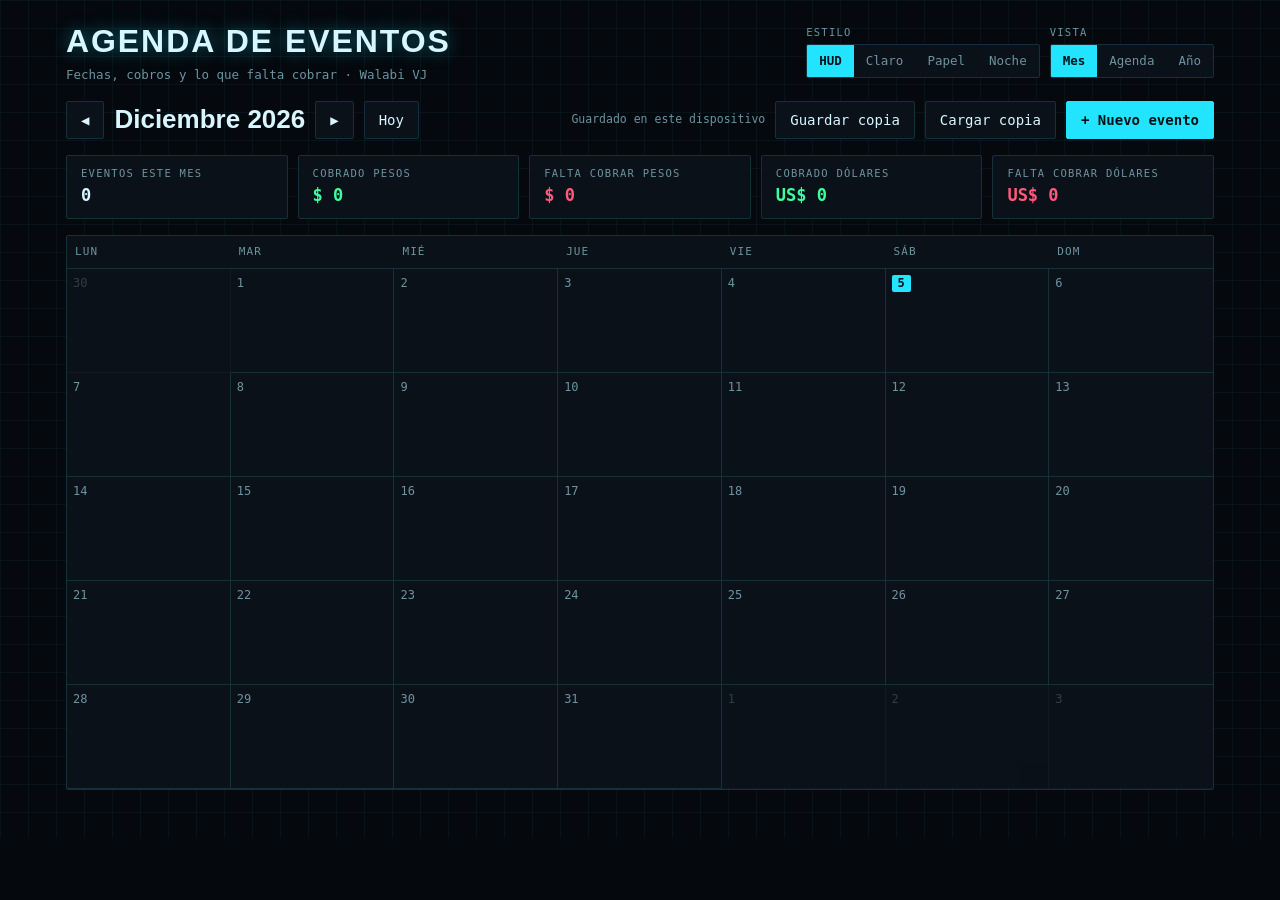
<file: agenda/index.html>
<!doctype html>
<html lang="es"><head><meta charset="utf-8">
<meta name="viewport" content="width=device-width,initial-scale=1,maximum-scale=1,viewport-fit=cover">
<meta name="theme-color" content="#05080d">
<meta name="apple-mobile-web-app-capable" content="yes">
<meta name="mobile-web-app-capable" content="yes">
<meta name="apple-mobile-web-app-status-bar-style" content="black-translucent">
<meta name="apple-mobile-web-app-title" content="Agenda">
<link rel="manifest" href="manifest.webmanifest">
<link rel="apple-touch-icon" href="icon-180.png">
<link rel="icon" href="icon-192.png">
<title>Agenda Walabi</title>
<style>
/* Layout: barra de controles arriba, resumen de cobros, y la vista elegida (mes / agenda / año). Cada "estilo" redefine los tokens. */
:root{
  --bg:#05080d; --panel:#0b1119; --line:#16303b; --fg:#d7f6ff; --muted:#6d93a1; --accent:#22e4ff; --accent-ink:#001318;
  --ok:#3dff9e; --due:#ff5a7a; --today:#22e4ff;
  --display:"Chakra Petch", "Segoe UI", sans-serif; --body:"IBM Plex Mono", ui-monospace, monospace; --num:"IBM Plex Mono", ui-monospace, monospace;
  --radius:2px; --chip-radius:2px;
  color-scheme:dark;
}
:root[data-skin="claro"]{
  --bg:#f5f6f8; --panel:#ffffff; --line:#dfe3ea; --fg:#1b2230; --muted:#6b7487; --accent:#2f5bea; --accent-ink:#ffffff;
  --ok:#14945a; --due:#d23b4f; --today:#2f5bea;
  --display:"Bricolage Grotesque", "Segoe UI", sans-serif; --body:"Bricolage Grotesque", "Segoe UI", sans-serif; --num:"IBM Plex Mono", ui-monospace, monospace;
  --radius:12px; --chip-radius:6px; color-scheme:light;
}
:root[data-skin="papel"]{
  --bg:#efe9dc; --panel:#fbf8f1; --line:#d8cdb8; --fg:#2c2418; --muted:#857760; --accent:#b4541f; --accent-ink:#fff8ef;
  --ok:#3f7d3a; --due:#b3261e; --today:#b4541f;
  --display:"Fraunces", Georgia, serif; --body:"Bricolage Grotesque", "Segoe UI", sans-serif; --num:"IBM Plex Mono", ui-monospace, monospace;
  --radius:4px; --chip-radius:3px; color-scheme:light;
}
:root[data-skin="noche"]{
  --bg:#14111f; --panel:#1d1930; --line:#2f2948; --fg:#efeaff; --muted:#948bb5; --accent:#ff7ad9; --accent-ink:#22061a;
  --ok:#6ff0c4; --due:#ffb15c; --today:#ff7ad9;
  --display:"Bricolage Grotesque", "Segoe UI", sans-serif; --body:"Bricolage Grotesque", "Segoe UI", sans-serif; --num:"IBM Plex Mono", ui-monospace, monospace;
  --radius:16px; --chip-radius:999px; color-scheme:dark;
}
*{box-sizing:border-box}
body{margin:0;padding-top:env(safe-area-inset-top,0px);padding-bottom:env(safe-area-inset-bottom,0px)}
[hidden]{display:none!important}
html,body{background:var(--bg);color:var(--fg)}
body{font-family:var(--body);font-size:14px;line-height:1.45}
.wrap{max-width:1180px;margin:0 auto;padding-inline:16px;padding-block:18px 48px;display:flex;flex-direction:column;gap:16px}
:root:not([data-skin]) body, :root[data-skin="hud"] body{
  background-image:linear-gradient(rgba(34,228,255,.05) 1px,transparent 1px),linear-gradient(90deg,rgba(34,228,255,.05) 1px,transparent 1px);
  background-size:28px 28px;
}
button,input,select{font:inherit;color:inherit}
button{cursor:pointer}
:focus-visible{outline:2px solid var(--accent);outline-offset:2px}

header.top{display:flex;flex-wrap:wrap;align-items:center;gap:12px 20px;justify-content:space-between}
.brand h1{font-family:var(--display);font-size:clamp(22px,4vw,32px);margin:0;letter-spacing:.01em;text-wrap:balance}
:root:not([data-skin]) .brand h1, :root[data-skin="hud"] .brand h1{text-transform:uppercase;letter-spacing:.06em;text-shadow:0 0 18px rgba(34,228,255,.45)}
.brand p{margin:2px 0 0;color:var(--muted);font-size:12.5px}

.controls{display:flex;flex-wrap:wrap;gap:10px;align-items:center}
.seg{display:inline-flex;border:1px solid var(--line);border-radius:var(--radius);overflow:hidden;background:var(--panel)}
.seg button{border:0;background:transparent;padding:7px 12px;font-size:12.5px;color:var(--muted)}
.seg button[aria-pressed="true"]{background:var(--accent);color:var(--accent-ink);font-weight:600}
.lbl{font-size:10.5px;text-transform:uppercase;letter-spacing:.12em;color:var(--muted)}
.ctl{display:flex;flex-direction:column;gap:4px}

.btn{border:1px solid var(--line);background:var(--panel);border-radius:var(--radius);padding:8px 14px}
.btn.primary{background:var(--accent);color:var(--accent-ink);border-color:var(--accent);font-weight:600}
.btn.danger{color:var(--due);border-color:var(--due);background:transparent}

.navbar{display:flex;align-items:center;gap:10px;flex-wrap:wrap}
.navbar h2{font-family:var(--display);margin:0;font-size:clamp(20px,3.4vw,26px);min-width:9ch;text-transform:capitalize}
.navbar .spacer{flex:1}

.summary{display:grid;grid-template-columns:repeat(auto-fit,minmax(160px,1fr));gap:10px}
.stat{background:var(--panel);border:1px solid var(--line);border-radius:var(--radius);padding:10px 14px;display:flex;flex-direction:column;gap:2px;min-width:0}
.stat .v{font-family:var(--num);font-variant-numeric:tabular-nums;font-size:17px;font-weight:600}
.stat.ok .v{color:var(--ok)} .stat.due .v{color:var(--due)}

/* Mes */
.month{background:var(--panel);border:1px solid var(--line);border-radius:var(--radius);overflow:hidden}
.dow,.grid{display:grid;grid-template-columns:repeat(7,minmax(0,1fr))}
.dow div{padding:8px 8px;font-size:11px;text-transform:uppercase;letter-spacing:.1em;color:var(--muted);border-bottom:1px solid var(--line)}
.day{min-height:104px;border-right:1px solid var(--line);border-bottom:1px solid var(--line);padding:6px;display:flex;flex-direction:column;gap:4px;background:transparent;text-align:left;border-top:0;border-left:0;min-width:0}
.day:nth-child(7n){border-right:0}
.day.out{opacity:.35}
.day:hover{background:color-mix(in srgb,var(--accent) 7%,transparent)}
.day .n{font-family:var(--num);font-size:12px;color:var(--muted);font-variant-numeric:tabular-nums}
.day.today .n{color:var(--accent-ink);background:var(--today);border-radius:var(--chip-radius);padding:0 6px;align-self:flex-start;font-weight:600}
.chip{display:flex;flex-direction:column;gap:1px;border:0;border-radius:var(--chip-radius);padding:4px 7px;font-size:11.5px;line-height:1.25;text-align:left;color:#0b0b0b;background:var(--c);min-width:0;width:100%}
.chip .t{font-weight:600;white-space:nowrap;overflow:hidden;text-overflow:ellipsis}
.chip .m{font-family:var(--num);font-variant-numeric:tabular-nums;display:flex;gap:6px;align-items:center;white-space:nowrap;overflow:hidden}
.chip.light-ink{color:#fff}
:root:not([data-skin]) .chip, :root[data-skin="hud"] .chip{background:color-mix(in srgb,var(--c) 22%,transparent);color:var(--fg);border-left:3px solid var(--c);box-shadow:0 0 10px color-mix(in srgb,var(--c) 30%,transparent)}
:root[data-skin="papel"] .chip{background:color-mix(in srgb,var(--c) 30%,var(--panel));color:var(--fg);border:1px solid color-mix(in srgb,var(--c) 70%,#000)}
.badge{font-size:9.5px;font-weight:700;letter-spacing:.08em;text-transform:uppercase;padding:0 5px;border-radius:3px;background:rgba(0,0,0,.18)}
.badge.pago{background:var(--ok);color:#06140c}
.badge.debe{background:var(--due);color:#fff}

/* Agenda */
.agenda{display:flex;flex-direction:column;gap:8px}
.arow{display:grid;grid-template-columns:64px minmax(0,1fr) auto auto;gap:12px;align-items:center;background:var(--panel);border:1px solid var(--line);border-radius:var(--radius);padding:10px 12px;border-left:5px solid var(--c)}
.arow .d{font-family:var(--display);text-align:center;line-height:1}
.arow .d b{display:block;font-size:24px}
.arow .d span{font-size:11px;color:var(--muted);text-transform:uppercase;letter-spacing:.08em}
.arow .name{font-weight:600;overflow-wrap:anywhere}
.arow .note{font-size:12px;color:var(--muted);overflow-wrap:anywhere}
.arow .amt{font-family:var(--num);font-variant-numeric:tabular-nums;font-weight:600;text-align:right}
.toggle{border:1px solid var(--line);border-radius:var(--chip-radius);padding:5px 10px;font-size:11px;font-weight:700;letter-spacing:.08em;text-transform:uppercase;background:transparent}
.toggle.pago{background:var(--ok);color:#06140c;border-color:var(--ok)}
.toggle.debe{background:var(--due);color:#fff;border-color:var(--due)}
.empty{padding:28px 16px;text-align:center;color:var(--muted);border:1px dashed var(--line);border-radius:var(--radius)}

/* Año */
.year{display:grid;grid-template-columns:repeat(auto-fill,minmax(230px,1fr));gap:12px}
.mini{background:var(--panel);border:1px solid var(--line);border-radius:var(--radius);padding:10px;display:flex;flex-direction:column;gap:6px;text-align:left}
.mini h3{margin:0;font-family:var(--display);font-size:15px;text-transform:capitalize;display:flex;justify-content:space-between;gap:8px}
.mini h3 small{font-family:var(--num);font-size:11px;color:var(--muted);font-weight:400}
.mgrid{display:grid;grid-template-columns:repeat(7,1fr);gap:2px}
.mgrid span{aspect-ratio:1;display:grid;place-items:center;font-size:10px;font-family:var(--num);color:var(--muted);border-radius:var(--chip-radius);max-width:100%}
.mgrid span.has{background:var(--c);color:#111;font-weight:700}
.mgrid span.has.debe{outline:2px solid var(--due);outline-offset:-2px}
.mini .tot{font-family:var(--num);font-size:11.5px;font-variant-numeric:tabular-nums;display:flex;flex-wrap:wrap;gap:4px 10px}
.mini .tot .ok{color:var(--ok)} .mini .tot .due{color:var(--due)}

/* Modal */
.scrim{position:fixed;inset:0;background:rgba(0,0,0,.55);display:grid;place-items:center;padding:16px;z-index:10}
.modal{background:var(--panel);border:1px solid var(--line);border-radius:var(--radius);width:min(460px,100%);max-height:calc(100% - 32px);overflow:auto;padding:18px;display:flex;flex-direction:column;gap:12px}
.modal h3{margin:0;font-family:var(--display);font-size:20px}
.field{display:flex;flex-direction:column;gap:4px}
.field input[type=text],.field input[type=date],.field input[type=number]{font-size:16px;background:var(--bg);border:1px solid var(--line);border-radius:var(--chip-radius);padding:9px 10px;width:100%}
.row2{display:grid;grid-template-columns:minmax(0,1fr) auto;gap:10px;align-items:end}
.swatches{display:flex;flex-wrap:wrap;gap:8px;align-items:center}
.sw{width:30px;height:30px;border-radius:50%;border:2px solid transparent;background:var(--c);padding:0}
.sw[aria-pressed="true"]{border-color:var(--fg);box-shadow:0 0 0 2px var(--panel) inset}
.swatches input[type=color]{width:34px;height:34px;border:1px solid var(--line);border-radius:50%;padding:0;background:transparent}
.actions{display:flex;gap:8px;flex-wrap:wrap;justify-content:flex-end}
.actions .left{margin-right:auto}
.confirm{font-size:12.5px;color:var(--due);display:flex;gap:8px;align-items:center;flex-wrap:wrap}
.status{font-size:11.5px;color:var(--muted)}

@media (max-width:640px){
  .day{min-height:64px;padding:3px}
  .chip{padding:2px 4px;font-size:10px}
  .chip .m{display:none}
  .arow{grid-template-columns:50px minmax(0,1fr);}
  .arow .amt,.arow .toggle{grid-column:2}
  .arow .amt{text-align:left}
  .arow .toggle{justify-self:start}
}
@media (prefers-reduced-motion:no-preference){
  .chip,.btn,.seg button,.toggle{transition:transform .12s ease,background-color .15s ease}
  .chip:hover{transform:translateY(-1px)}
}
</style>
</head><body>

<div class="wrap">
  <header class="top">
    <div class="brand">
      <h1>Agenda de eventos</h1>
      <p>Fechas, cobros y lo que falta cobrar · Walabi VJ</p>
    </div>
    <div class="controls">
      <div class="ctl"><span class="lbl">Estilo</span>
        <div class="seg" id="skinSeg">
          <button data-skin="hud">HUD</button>
          <button data-skin="claro">Claro</button>
          <button data-skin="papel">Papel</button>
          <button data-skin="noche">Noche</button>
        </div>
      </div>
      <div class="ctl"><span class="lbl">Vista</span>
        <div class="seg" id="viewSeg">
          <button data-view="mes">Mes</button>
          <button data-view="agenda">Agenda</button>
          <button data-view="anio">Año</button>
        </div>
      </div>
    </div>
  </header>

  <div class="navbar">
    <button class="btn" id="prev" aria-label="Anterior">◀</button>
    <h2 id="period"></h2>
    <button class="btn" id="next" aria-label="Siguiente">▶</button>
    <button class="btn" id="todayBtn">Hoy</button>
    <span class="spacer"></span>
    <span class="status" id="status"></span>
    <button class="btn" id="expBtn">Guardar copia</button>
    <label class="btn" for="impFile" style="cursor:pointer">Cargar copia</label>
    <input type="file" id="impFile" accept=".json,application/json" hidden>
    <button class="btn primary" id="addBtn">+ Nuevo evento</button>
  </div>

  <section class="summary" id="summary"></section>
  <main id="view"></main>
</div>

<div class="scrim" id="scrim" hidden>
  <form class="modal" id="form" autocomplete="off">
    <h3 id="formTitle">Nuevo evento</h3>
    <div class="field"><label class="lbl" for="f-name">Nombre del evento</label>
      <input type="text" id="f-name" required placeholder="Ej: Casamiento Salón Las Acacias"></div>
    <div class="field"><label class="lbl" for="f-date">Fecha</label>
      <input type="date" id="f-date" required></div>
    <div class="row2">
      <div class="field"><label class="lbl" for="f-amount">Monto</label>
        <input type="number" id="f-amount" min="0" step="any" inputmode="decimal" placeholder="0"></div>
      <div class="field"><span class="lbl">Moneda</span>
        <div class="seg" id="curSeg"><button type="button" data-cur="ARS">$ Pesos</button><button type="button" data-cur="USD">US$ Dólares</button></div></div>
    </div>
    <div class="field"><span class="lbl">Estado del cobro</span>
      <div class="seg" id="stSeg"><button type="button" data-st="debe">✗ Debe</button><button type="button" data-st="pago">✓ Pagó</button></div></div>
    <div class="field"><span class="lbl">Color del bloque</span>
      <div class="swatches" id="swatches"></div></div>
    <div class="field"><label class="lbl" for="f-note">Nota (opcional)</label>
      <input type="text" id="f-note" placeholder="Seña, lugar, contacto…"></div>
    <div class="confirm" id="confirmDel" hidden>¿Borrar este evento? <button type="button" class="btn danger" id="reallyDel">Sí, borrar</button><button type="button" class="btn" id="cancelDel">No</button></div>
    <div class="actions">
      <button type="button" class="btn danger left" id="delBtn" hidden>Borrar</button>
      <button type="button" class="btn" id="cancelBtn">Cancelar</button>
      <button type="submit" class="btn primary">Guardar</button>
    </div>
  </form>
</div>

<script>
(function(){
  const COLORS=["#22e4ff","#3dff9e","#ffd23f","#ff7a45","#ff4f8b","#b072ff","#4f7bff","#e8e8e8"];
  const MESES=["enero","febrero","marzo","abril","mayo","junio","julio","agosto","septiembre","octubre","noviembre","diciembre"];
  const DOW=["Lun","Mar","Mié","Jue","Vie","Sáb","Dom"];
  const $=s=>document.querySelector(s);
  const store={get(k){try{return localStorage.getItem(k)}catch(e){return null}},set(k,v){try{localStorage.setItem(k,v)}catch(e){}}};

  let events=[]; let db=null; let col=null;
  let skin=store.get("cal-skin")||"hud";
  let view=store.get("cal-view")||"mes";
  const now=new Date();
  let cur={y:now.getFullYear(),m:now.getMonth()};
  let editing=null, fCur="ARS", fSt="debe", fColor=COLORS[0];

  const pad=n=>String(n).padStart(2,"0");
  const iso=(y,m,d)=>`${y}-${pad(m+1)}-${pad(d)}`;
  const todayIso=iso(now.getFullYear(),now.getMonth(),now.getDate());
  const fmt=(n,c)=>{const v=Number(n)||0;const s=new Intl.NumberFormat("es-AR",{maximumFractionDigits:2}).format(v);return (c==="USD"?"US$ ":"$ ")+s};
  function lum(hex){const h=hex.replace("#","");if(h.length<6)return 1;const r=parseInt(h.slice(0,2),16),g=parseInt(h.slice(2,4),16),b=parseInt(h.slice(4,6),16);return (0.299*r+0.587*g+0.114*b)/255}
  function esc(s){return String(s??"").replace(/[&<>"]/g,c=>({"&":"&amp;","<":"&lt;",">":"&gt;",'"':"&quot;"}[c]))}

  function applySkin(){document.documentElement.setAttribute("data-skin",skin);
    document.querySelectorAll("#skinSeg button").forEach(b=>b.setAttribute("aria-pressed",b.dataset.skin===skin));}
  function setView(v){view=v;store.set("cal-view",v);
    document.querySelectorAll("#viewSeg button").forEach(b=>b.setAttribute("aria-pressed",b.dataset.view===v));render();}

  function inPeriod(e){const [y,m]=e.date.split("-").map(Number);return view==="anio"?y===cur.y:(y===cur.y&&m-1===cur.m)}
  function totals(list){const t={ARS:{pago:0,debe:0},USD:{pago:0,debe:0}};list.forEach(e=>{const c=e.currency==="USD"?"USD":"ARS";t[c][e.status==="pago"?"pago":"debe"]+=Number(e.amount)||0});return t}

  function renderSummary(){
    const list=events.filter(inPeriod); const t=totals(list);
    const scope=view==="anio"?`en ${cur.y}`:"este mes";
    const cards=[`<div class="stat"><span class="lbl">Eventos ${scope}</span><span class="v">${list.length}</span></div>`];
    ["ARS","USD"].forEach(c=>{
      if(c==="USD"&&!t.USD.pago&&!t.USD.debe&&list.length)return;
      cards.push(`<div class="stat ok"><span class="lbl">Cobrado ${c==="USD"?"dólares":"pesos"}</span><span class="v">${fmt(t[c].pago,c)}</span></div>`);
      cards.push(`<div class="stat due"><span class="lbl">Falta cobrar ${c==="USD"?"dólares":"pesos"}</span><span class="v">${fmt(t[c].debe,c)}</span></div>`);
    });
    $("#summary").innerHTML=cards.join("");
  }

  function chip(e){const light=lum(e.color||"#fff")<.5;
    return `<button type="button" class="chip${light?" light-ink":""}" style="--c:${esc(e.color)}" data-id="${esc(e.id)}" title="${esc(e.name)} · ${fmt(e.amount,e.currency)} · ${e.status==="pago"?"Pagó":"Debe"}">
      <span class="t">${esc(e.name)}</span>
      <span class="m">${fmt(e.amount,e.currency)} <span class="badge ${e.status==="pago"?"pago":"debe"}">${e.status==="pago"?"✓ Pagó":"Debe"}</span></span></button>`}

  function renderMonth(){
    const first=new Date(cur.y,cur.m,1); const start=(first.getDay()+6)%7;
    const days=new Date(cur.y,cur.m+1,0).getDate(); const cells=Math.ceil((start+days)/7)*7;
    let h=`<div class="month"><div class="dow">${DOW.map(d=>`<div>${d}</div>`).join("")}</div><div class="grid">`;
    for(let i=0;i<cells;i++){
      const d=new Date(cur.y,cur.m,i-start+1); const key=iso(d.getFullYear(),d.getMonth(),d.getDate());
      const out=d.getMonth()!==cur.m; const evs=events.filter(e=>e.date===key);
      h+=`<div class="day${out?" out":""}${key===todayIso?" today":""}" data-date="${key}" role="button" tabindex="0" aria-label="${d.getDate()} de ${MESES[d.getMonth()]}"><span class="n">${d.getDate()}</span>${evs.map(chip).join("")}</div>`;
    }
    return h+"</div></div>";
  }

  function renderAgenda(){
    const list=events.filter(inPeriod).sort((a,b)=>a.date.localeCompare(b.date));
    if(!list.length)return `<div class="empty">No hay eventos en ${MESES[cur.m]}. Tocá <b>+ Nuevo evento</b> para cargar el primero.</div>`;
    return `<div class="agenda">${list.map(e=>{const d=new Date(e.date+"T12:00");
      return `<div class="arow" style="--c:${esc(e.color)}">
        <div class="d"><b>${d.getDate()}</b><span>${DOW[(d.getDay()+6)%7]}</span></div>
        <div style="min-width:0"><div class="name"><a href="#" data-id="${esc(e.id)}" style="color:inherit;text-decoration:none">${esc(e.name)}</a></div>${e.note?`<div class="note">${esc(e.note)}</div>`:""}</div>
        <div class="amt">${fmt(e.amount,e.currency)}</div>
        <button type="button" class="toggle ${e.status==="pago"?"pago":"debe"}" data-toggle="${esc(e.id)}" aria-label="Cambiar estado">${e.status==="pago"?"✓ Pagó":"✗ Debe"}</button>
      </div>`}).join("")}</div>`;
  }

  function renderYear(){
    let h=`<div class="year">`;
    for(let m=0;m<12;m++){
      const evs=events.filter(e=>{const [y,mm]=e.date.split("-").map(Number);return y===cur.y&&mm-1===m});
      const t=totals(evs); const start=(new Date(cur.y,m,1).getDay()+6)%7; const days=new Date(cur.y,m+1,0).getDate();
      let g=""; for(let i=0;i<start;i++)g+="<span></span>";
      for(let d=1;d<=days;d++){const key=iso(cur.y,m,d);const e=evs.filter(x=>x.date===key);
        if(e.length){const debe=e.some(x=>x.status!=="pago");g+=`<span class="has${debe?" debe":""}" style="--c:${esc(e[0].color)}" title="${esc(e.map(x=>x.name).join(", "))}">${d}</span>`}
        else g+=`<span>${d}</span>`}
      const tot=[];["ARS","USD"].forEach(c=>{if(t[c].pago)tot.push(`<span class="ok">✓ ${fmt(t[c].pago,c)}</span>`);if(t[c].debe)tot.push(`<span class="due">✗ ${fmt(t[c].debe,c)}</span>`)});
      h+=`<button type="button" class="mini" data-month="${m}"><h3>${MESES[m]} <small>${evs.length} ev.</small></h3><div class="mgrid">${g}</div><div class="tot">${tot.join("")||'<span style="color:var(--muted)">Sin eventos</span>'}</div></button>`;
    }
    return h+"</div>";
  }

  function render(){
    $("#period").textContent=view==="anio"?String(cur.y):`${MESES[cur.m]} ${cur.y}`;
    renderSummary();
    $("#view").innerHTML=view==="mes"?renderMonth():view==="agenda"?renderAgenda():renderYear();
  }

  // ---- Modal ----
  function setSeg(sel,attr,val){document.querySelectorAll(sel+" button").forEach(b=>b.setAttribute("aria-pressed",b.dataset[attr]===val))}
  function drawSwatches(){
    const isCustom=!COLORS.includes(fColor);
    $("#swatches").innerHTML=COLORS.map(c=>`<button type="button" class="sw" style="--c:${c}" data-c="${c}" aria-label="Color ${c}" aria-pressed="${c===fColor}"></button>`).join("")+
      `<input type="color" id="f-color" value="${isCustom?fColor:"#ffffff"}" title="Otro color" aria-label="Elegir otro color">`;
    $("#f-color").addEventListener("input",ev=>{fColor=ev.target.value;document.querySelectorAll(".sw").forEach(b=>b.setAttribute("aria-pressed","false"))});
  }
  function openForm(e,date){
    editing=e||null;
    $("#formTitle").textContent=e?"Editar evento":"Nuevo evento";
    $("#f-name").value=e?e.name:""; $("#f-date").value=e?e.date:(date||todayIso);
    $("#f-amount").value=e&&e.amount?e.amount:""; $("#f-note").value=e?(e.note||""):"";
    fCur=e?e.currency:"ARS"; fSt=e?e.status:"debe"; fColor=e?e.color:COLORS[events.length%COLORS.length];
    setSeg("#curSeg","cur",fCur); setSeg("#stSeg","st",fSt); drawSwatches();
    $("#delBtn").hidden=!e; $("#confirmDel").hidden=true;
    $("#scrim").hidden=false; setTimeout(()=>$("#f-name").focus(),30);
  }
  function closeForm(){if(document.activeElement)document.activeElement.blur();$("#scrim").hidden=true;editing=null}

  async function save(data){
    if(col){
      try{ if(data.id){await col.doc(data.id).set(data)} else {const ref=col.doc(); data.id=ref.id; await ref.set(data)} }
      catch(err){ $("#status").textContent=err&&err.code==="quota_exceeded"?"No hay más lugar para eventos: borrá algunos viejos.":"No se pudo guardar. Probá de nuevo."; }
    } else {
      if(!data.id)data.id="e"+Date.now().toString(36)+Math.random().toString(36).slice(2,6);
      const i=events.findIndex(x=>x.id===data.id); if(i>=0)events[i]=data; else events.push(data);
      store.set("cal-events",JSON.stringify(events)); render();
    }
  }
  async function remove(id){
    if(col){try{await col.doc(id).delete()}catch(e){$("#status").textContent="No se pudo borrar."}}
    else{events=events.filter(x=>x.id!==id);store.set("cal-events",JSON.stringify(events));render()}
  }

  // ---- Eventos UI ----
  $("#skinSeg").addEventListener("click",ev=>{const b=ev.target.closest("button");if(!b)return;skin=b.dataset.skin;store.set("cal-skin",skin);applySkin()});
  $("#viewSeg").addEventListener("click",ev=>{const b=ev.target.closest("button");if(b)setView(b.dataset.view)});
  $("#prev").onclick=()=>{if(view==="anio")cur.y--;else{cur.m--;if(cur.m<0){cur.m=11;cur.y--}}render()};
  $("#next").onclick=()=>{if(view==="anio")cur.y++;else{cur.m++;if(cur.m>11){cur.m=0;cur.y++}}render()};
  $("#todayBtn").onclick=()=>{cur={y:now.getFullYear(),m:now.getMonth()};render()};
  $("#addBtn").onclick=()=>openForm(null,view==="mes"&&cur.m!==now.getMonth()?iso(cur.y,cur.m,1):todayIso);

  $("#view").addEventListener("click",ev=>{
    const t=ev.target;
    const tg=t.closest("[data-toggle]"); if(tg){const e=events.find(x=>x.id===tg.dataset.toggle);if(e)save({...e,status:e.status==="pago"?"debe":"pago"});return}
    const c=t.closest("[data-id]"); if(c){ev.preventDefault();const e=events.find(x=>x.id===c.dataset.id);if(e)openForm(e);return}
    const mo=t.closest("[data-month]"); if(mo){cur.m=+mo.dataset.month;setView("mes");return}
    const d=t.closest("[data-date]"); if(d)openForm(null,d.dataset.date);
  });
  $("#view").addEventListener("keydown",ev=>{if((ev.key==="Enter"||ev.key===" ")&&ev.target.matches(".day")){ev.preventDefault();openForm(null,ev.target.dataset.date)}});

  $("#curSeg").addEventListener("click",ev=>{const b=ev.target.closest("button");if(b){fCur=b.dataset.cur;setSeg("#curSeg","cur",fCur)}});
  $("#stSeg").addEventListener("click",ev=>{const b=ev.target.closest("button");if(b){fSt=b.dataset.st;setSeg("#stSeg","st",fSt)}});
  $("#swatches").addEventListener("click",ev=>{const b=ev.target.closest(".sw");if(b){fColor=b.dataset.c;document.querySelectorAll(".sw").forEach(x=>x.setAttribute("aria-pressed",x===b))}});
  $("#cancelBtn").onclick=closeForm;
  $("#scrim").addEventListener("click",ev=>{if(ev.target.id==="scrim")closeForm()});
  document.addEventListener("keydown",ev=>{if(ev.key==="Escape"&&!$("#scrim").hidden)closeForm()});
  $("#delBtn").onclick=()=>{$("#confirmDel").hidden=false};
  $("#cancelDel").onclick=()=>{$("#confirmDel").hidden=true};
  $("#reallyDel").onclick=()=>{if(editing)remove(editing.id);closeForm()};
  $("#form").addEventListener("submit",ev=>{ev.preventDefault();
    const name=$("#f-name").value.trim(); const date=$("#f-date").value; if(!name||!date)return;
    const data={name,date,amount:parseFloat($("#f-amount").value)||0,currency:fCur,status:fSt,color:fColor,note:$("#f-note").value.trim()};
    if(editing)data.id=editing.id;
    save(data); const [y,m]=date.split("-").map(Number); if(view!=="anio"){cur={y,m:m-1}} closeForm();
  });

  // ---- Arranque ----
  applySkin(); setView(view);
  try{const raw=store.get("cal-events");if(raw){events=JSON.parse(raw)||[];render()}}catch(e){}
  $("#status").textContent="Guardado en este dispositivo";
  $("#expBtn").onclick=()=>{
    const blob=new Blob([JSON.stringify({app:"agenda-walabi",version:1,events},null,1)],{type:"application/json"});
    const a=document.createElement("a");a.href=URL.createObjectURL(blob);a.download="agenda-walabi-"+todayIso+".json";
    document.body.appendChild(a);a.click();setTimeout(()=>{URL.revokeObjectURL(a.href);a.remove()},500);
    $("#status").textContent="Copia guardada en Descargas";
  };
  $("#impFile").addEventListener("change",ev=>{
    const f=ev.target.files[0];if(!f)return;const r=new FileReader();
    r.onload=()=>{try{const d=JSON.parse(r.result);const list=Array.isArray(d)?d:d.events;
      if(!Array.isArray(list))throw 0;events=list.filter(x=>x&&x.date&&x.name);store.set("cal-events",JSON.stringify(events));render();
      $("#status").textContent="Copia cargada: "+events.length+" eventos"}catch(e){$("#status").textContent="Ese archivo no es una copia de la agenda"}};
    r.readAsText(f);ev.target.value="";
  });
})();
</script>
<noscript><p style="padding:16px">Esta agenda necesita abrirse en Safari o Chrome.</p></noscript>
<script>if("serviceWorker" in navigator){navigator.serviceWorker.register("sw.js").catch(()=>{})}</script>
</body></html>
</file>
